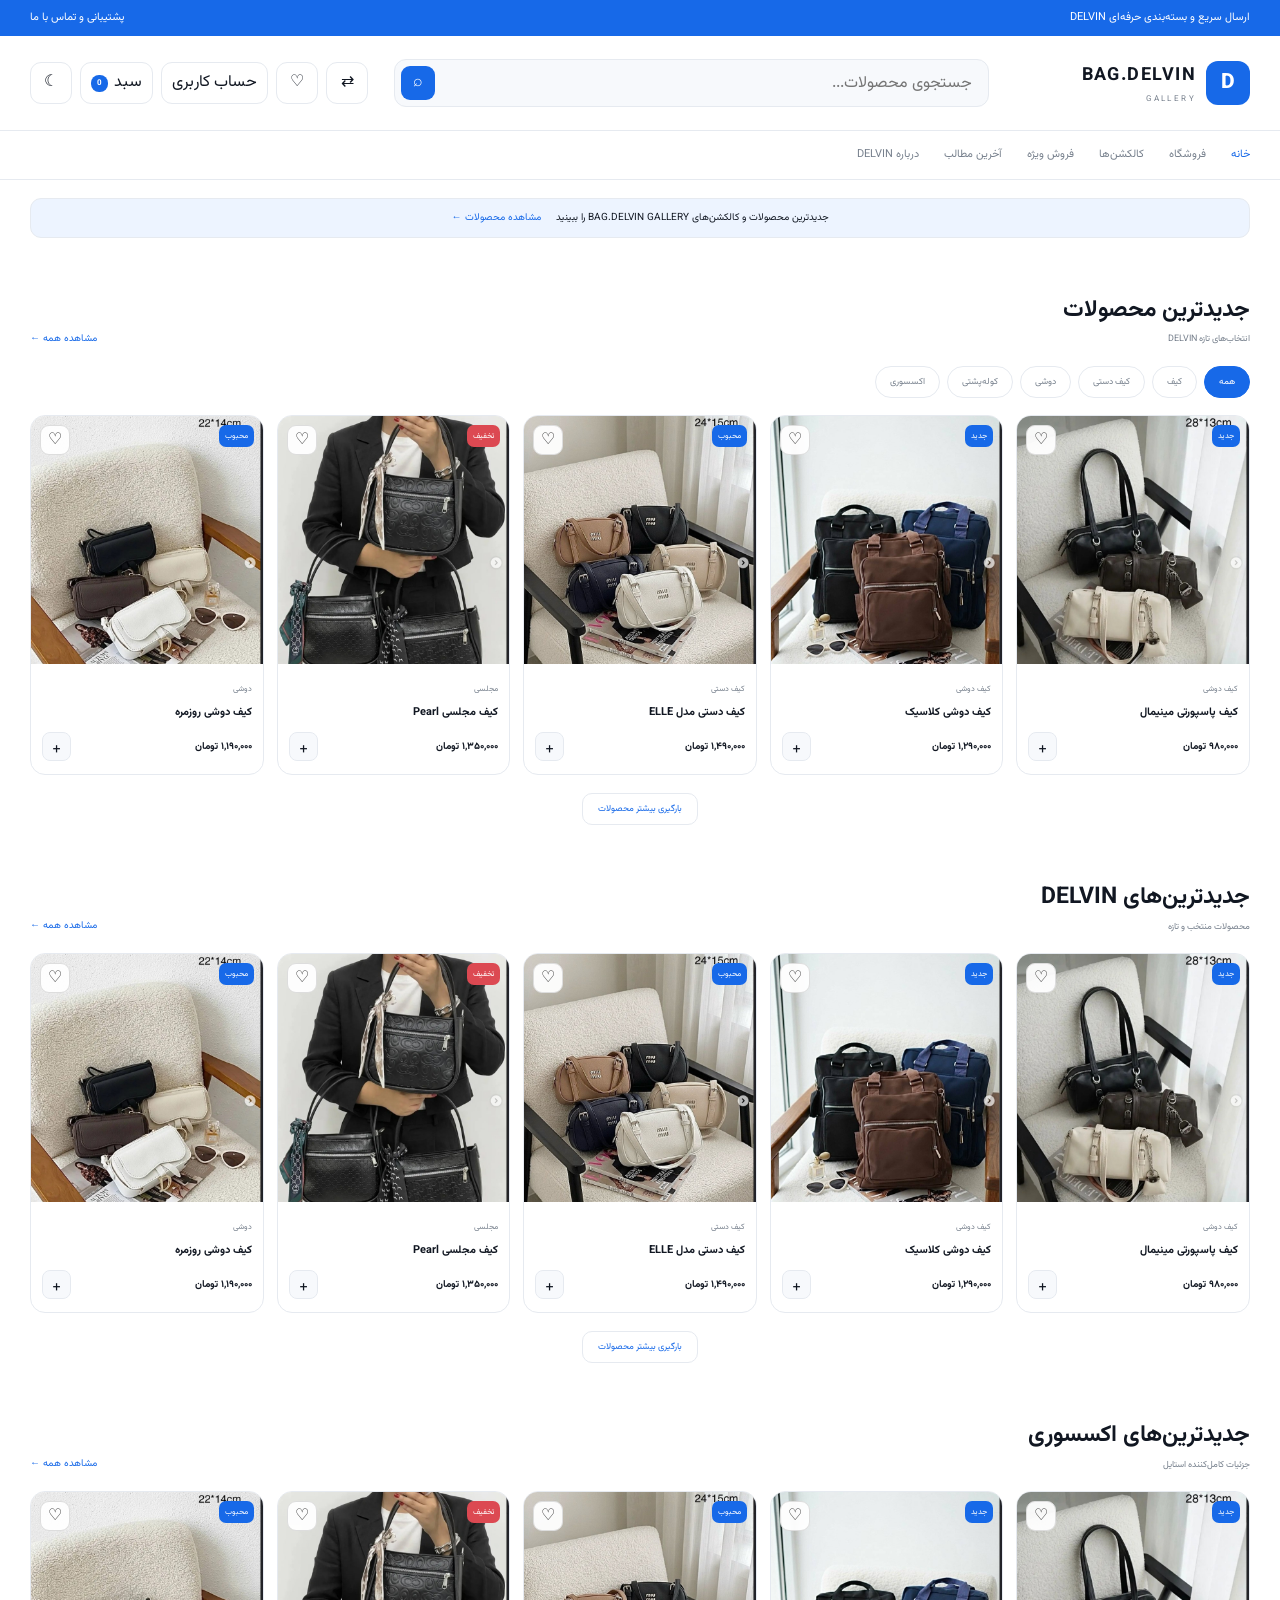
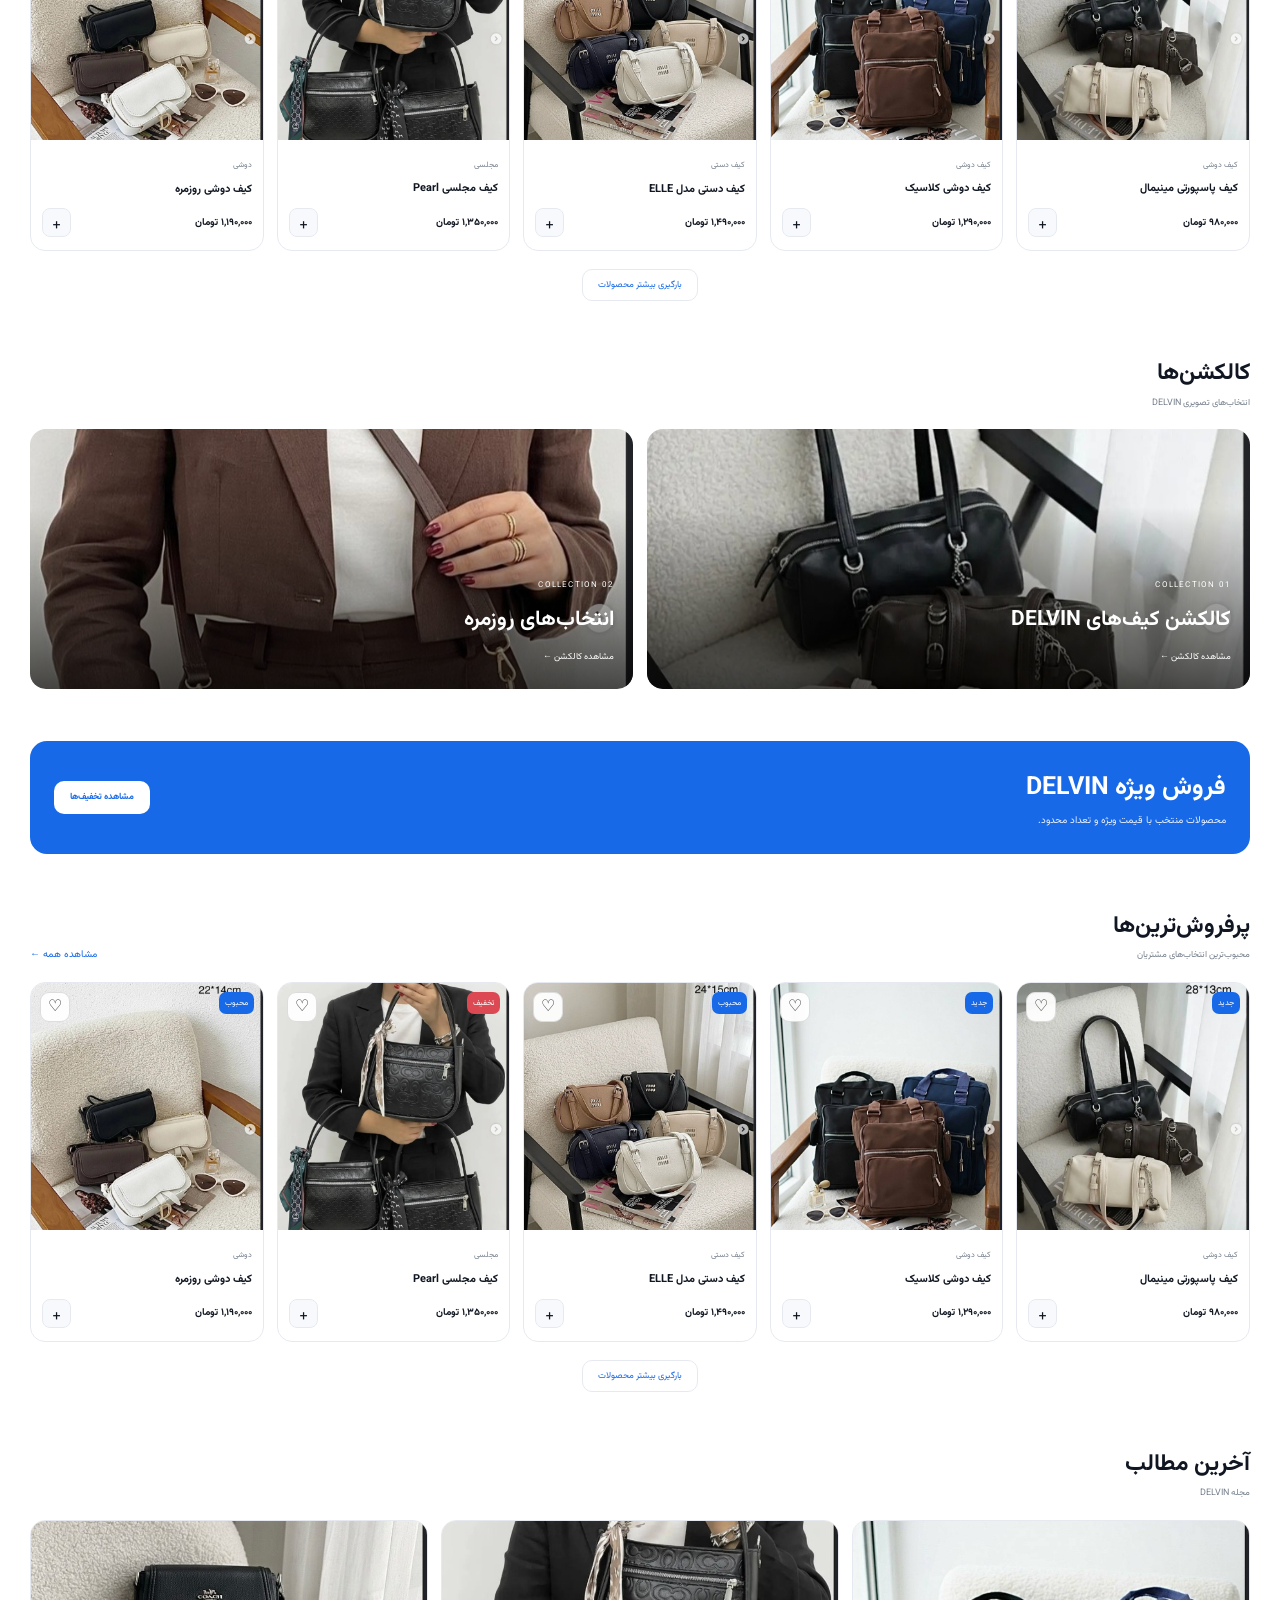
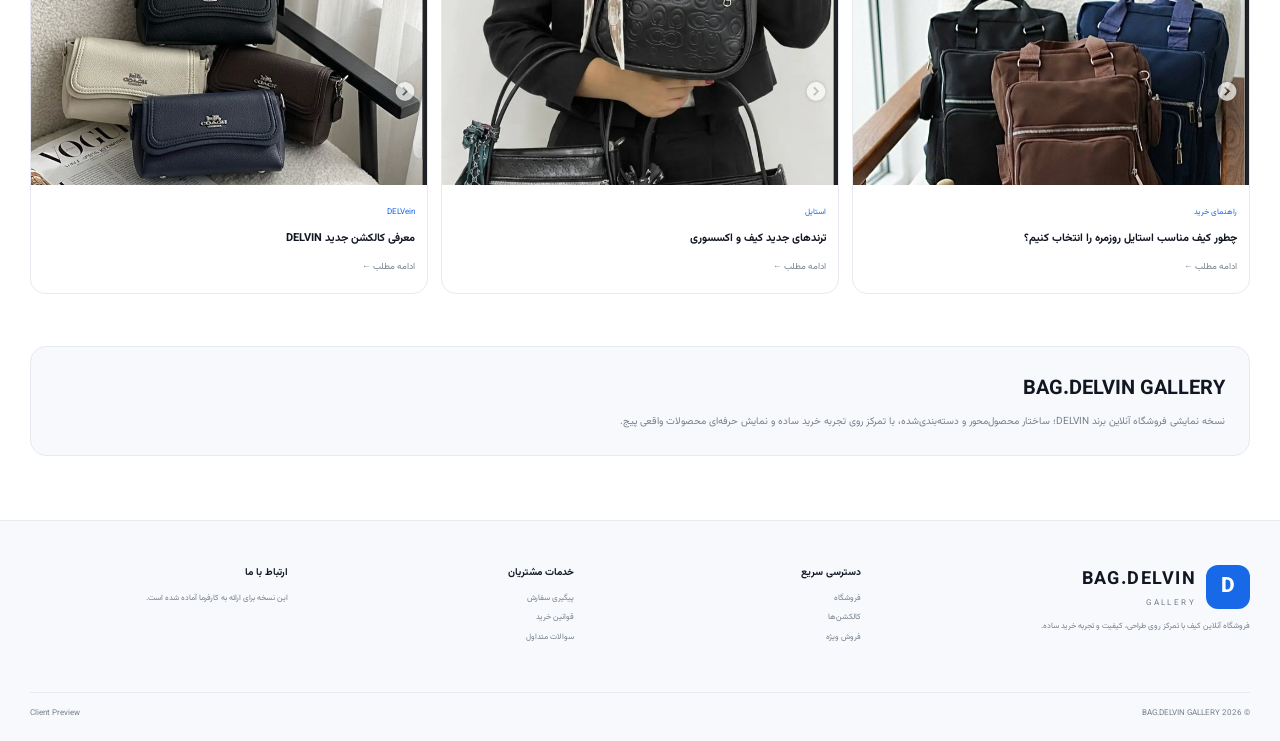
<file: index.html>
<!DOCTYPE html>
<html lang="fa" dir="rtl">
<head>
<meta charset="UTF-8">
<meta name="viewport" content="width=device-width, initial-scale=1.0">
<title>BAG.DELVIN | GALLERY</title>
<link rel="preconnect" href="https://fonts.googleapis.com">
<link rel="preconnect" href="https://fonts.gstatic.com" crossorigin>
<link href="https://fonts.googleapis.com/css2?family=Vazirmatn:wght@400;500;600;700;800&display=swap" rel="stylesheet">
<link rel="stylesheet" href="style.css">
</head>
<body>
  <div class="topbar">
    <div class="container topbar-inner">
      <span>ارسال سریع و بسته‌بندی حرفه‌ای DELVIN</span>
      <a href="#support">پشتیبانی و تماس با ما</a>
    </div>
  </div>

  <header class="header">
    <div class="container header-main">
      <a href="#" class="logo">
        <span class="logo-mark">D</span>
        <span class="logo-copy"><strong>BAG.DELVIN</strong><small>GALLERY</small></span>
      </a>

      <form class="search" id="searchForm">
        <input id="searchInput" type="search" placeholder="جستجوی محصولات...">
        <button aria-label="جستجو">⌕</button>
      </form>

      <div class="actions">
        <button class="action">⇄</button>
        <button class="action">♡</button>
        <button class="action account">حساب کاربری</button>
        <button class="action cart">سبد <b id="cartCount">0</b></button>
        <button class="action" id="themeToggle">☾</button>
      </div>
    </div>

    <div class="nav-wrap">
      <nav class="container nav">
        <a class="active" href="#">خانه</a>
        <a href="#shop">فروشگاه</a>
        <a href="#collections">کالکشن‌ها</a>
        <a href="#sale">فروش ویژه</a>
        <a href="#blog">آخرین مطالب</a>
        <a href="#about">درباره DELVIN</a>
      </nav>
    </div>
  </header>

  <main>
    <div class="container">
      <div class="notice">
        <span>جدیدترین محصولات و کالکشن‌های BAG.DELVIN GALLERY را ببینید</span>
        <a href="#shop">مشاهده محصولات ←</a>
      </div>

      <section class="section" id="shop">
        <div class="section-head">
          <div><h2>جدیدترین محصولات</h2><span>انتخاب‌های تازه DELVIN</span></div>
          <a class="section-link" href="#shop">مشاهده همه ←</a>
        </div>
        <div class="tabs">
          <button class="active" data-filter="all">همه</button>
          <button data-filter="bag">کیف</button>
          <button data-filter="handbag">کیف دستی</button>
          <button data-filter="shoulder">دوشی</button>
          <button data-filter="backpack">کوله‌پشتی</button>
          <button data-filter="accessory">اکسسوری</button>
        </div>
        <div class="products" id="productGrid">
          
      <article class="product">
        <div class="product-image">
          <img src="assets/images/delvin-01.jpg" alt="کیف پاسپورتی مینیمال">
          <span class="badge">جدید</span>
          <button class="heart" type="button" aria-label="علاقه‌مندی">♡</button>
        </div>
        <div class="product-body">
          <small>کیف دوشی</small>
          <h3>کیف پاسپورتی مینیمال</h3>
          <div class="product-bottom">
            <strong>۹۸۰,۰۰۰ تومان</strong>
            <button class="plus" type="button" data-product="کیف پاسپورتی مینیمال">+</button>
          </div>
        </div>
      </article>
    

      <article class="product">
        <div class="product-image">
          <img src="assets/images/delvin-02.jpg" alt="کیف دوشی کلاسیک">
          <span class="badge">جدید</span>
          <button class="heart" type="button" aria-label="علاقه‌مندی">♡</button>
        </div>
        <div class="product-body">
          <small>کیف دوشی</small>
          <h3>کیف دوشی کلاسیک</h3>
          <div class="product-bottom">
            <strong>۱,۲۹۰,۰۰۰ تومان</strong>
            <button class="plus" type="button" data-product="کیف دوشی کلاسیک">+</button>
          </div>
        </div>
      </article>
    

      <article class="product">
        <div class="product-image">
          <img src="assets/images/delvin-03.jpg" alt="کیف دستی مدل ELLE">
          <span class="badge">محبوب</span>
          <button class="heart" type="button" aria-label="علاقه‌مندی">♡</button>
        </div>
        <div class="product-body">
          <small>کیف دستی</small>
          <h3>کیف دستی مدل ELLE</h3>
          <div class="product-bottom">
            <strong>۱,۴۹۰,۰۰۰ تومان</strong>
            <button class="plus" type="button" data-product="کیف دستی مدل ELLE">+</button>
          </div>
        </div>
      </article>
    

      <article class="product">
        <div class="product-image">
          <img src="assets/images/delvin-04.jpg" alt="کیف مجلسی Pearl">
          <span class="badge sale">تخفیف</span>
          <button class="heart" type="button" aria-label="علاقه‌مندی">♡</button>
        </div>
        <div class="product-body">
          <small>مجلسی</small>
          <h3>کیف مجلسی Pearl</h3>
          <div class="product-bottom">
            <strong>۱,۳۵۰,۰۰۰ تومان</strong>
            <button class="plus" type="button" data-product="کیف مجلسی Pearl">+</button>
          </div>
        </div>
      </article>
    

      <article class="product">
        <div class="product-image">
          <img src="assets/images/delvin-05.jpg" alt="کیف دوشی روزمره">
          <span class="badge">محبوب</span>
          <button class="heart" type="button" aria-label="علاقه‌مندی">♡</button>
        </div>
        <div class="product-body">
          <small>دوشی</small>
          <h3>کیف دوشی روزمره</h3>
          <div class="product-bottom">
            <strong>۱,۱۹۰,۰۰۰ تومان</strong>
            <button class="plus" type="button" data-product="کیف دوشی روزمره">+</button>
          </div>
        </div>
      </article>
    
        </div>
        <button class="more" type="button">بارگیری بیشتر محصولات</button>
      </section>

      <section class="section">
        <div class="section-head">
          <div><h2>جدیدترین‌های DELVIN</h2><span>محصولات منتخب و تازه</span></div>
          <a class="section-link" href="#shop">مشاهده همه ←</a>
        </div>
        <div class="products">
          
      <article class="product">
        <div class="product-image">
          <img src="assets/images/delvin-01.jpg" alt="کیف پاسپورتی مینیمال">
          <span class="badge">جدید</span>
          <button class="heart" type="button" aria-label="علاقه‌مندی">♡</button>
        </div>
        <div class="product-body">
          <small>کیف دوشی</small>
          <h3>کیف پاسپورتی مینیمال</h3>
          <div class="product-bottom">
            <strong>۹۸۰,۰۰۰ تومان</strong>
            <button class="plus" type="button" data-product="کیف پاسپورتی مینیمال">+</button>
          </div>
        </div>
      </article>
    

      <article class="product">
        <div class="product-image">
          <img src="assets/images/delvin-02.jpg" alt="کیف دوشی کلاسیک">
          <span class="badge">جدید</span>
          <button class="heart" type="button" aria-label="علاقه‌مندی">♡</button>
        </div>
        <div class="product-body">
          <small>کیف دوشی</small>
          <h3>کیف دوشی کلاسیک</h3>
          <div class="product-bottom">
            <strong>۱,۲۹۰,۰۰۰ تومان</strong>
            <button class="plus" type="button" data-product="کیف دوشی کلاسیک">+</button>
          </div>
        </div>
      </article>
    

      <article class="product">
        <div class="product-image">
          <img src="assets/images/delvin-03.jpg" alt="کیف دستی مدل ELLE">
          <span class="badge">محبوب</span>
          <button class="heart" type="button" aria-label="علاقه‌مندی">♡</button>
        </div>
        <div class="product-body">
          <small>کیف دستی</small>
          <h3>کیف دستی مدل ELLE</h3>
          <div class="product-bottom">
            <strong>۱,۴۹۰,۰۰۰ تومان</strong>
            <button class="plus" type="button" data-product="کیف دستی مدل ELLE">+</button>
          </div>
        </div>
      </article>
    

      <article class="product">
        <div class="product-image">
          <img src="assets/images/delvin-04.jpg" alt="کیف مجلسی Pearl">
          <span class="badge sale">تخفیف</span>
          <button class="heart" type="button" aria-label="علاقه‌مندی">♡</button>
        </div>
        <div class="product-body">
          <small>مجلسی</small>
          <h3>کیف مجلسی Pearl</h3>
          <div class="product-bottom">
            <strong>۱,۳۵۰,۰۰۰ تومان</strong>
            <button class="plus" type="button" data-product="کیف مجلسی Pearl">+</button>
          </div>
        </div>
      </article>
    

      <article class="product">
        <div class="product-image">
          <img src="assets/images/delvin-05.jpg" alt="کیف دوشی روزمره">
          <span class="badge">محبوب</span>
          <button class="heart" type="button" aria-label="علاقه‌مندی">♡</button>
        </div>
        <div class="product-body">
          <small>دوشی</small>
          <h3>کیف دوشی روزمره</h3>
          <div class="product-bottom">
            <strong>۱,۱۹۰,۰۰۰ تومان</strong>
            <button class="plus" type="button" data-product="کیف دوشی روزمره">+</button>
          </div>
        </div>
      </article>
    
        </div>
        <button class="more" type="button">بارگیری بیشتر محصولات</button>
      </section>

      <section class="section">
        <div class="section-head">
          <div><h2>جدیدترین‌های اکسسوری</h2><span>جزئیات کامل‌کننده استایل</span></div>
          <a class="section-link" href="#shop">مشاهده همه ←</a>
        </div>
        <div class="products">
          
      <article class="product">
        <div class="product-image">
          <img src="assets/images/delvin-01.jpg" alt="کیف پاسپورتی مینیمال">
          <span class="badge">جدید</span>
          <button class="heart" type="button" aria-label="علاقه‌مندی">♡</button>
        </div>
        <div class="product-body">
          <small>کیف دوشی</small>
          <h3>کیف پاسپورتی مینیمال</h3>
          <div class="product-bottom">
            <strong>۹۸۰,۰۰۰ تومان</strong>
            <button class="plus" type="button" data-product="کیف پاسپورتی مینیمال">+</button>
          </div>
        </div>
      </article>
    

      <article class="product">
        <div class="product-image">
          <img src="assets/images/delvin-02.jpg" alt="کیف دوشی کلاسیک">
          <span class="badge">جدید</span>
          <button class="heart" type="button" aria-label="علاقه‌مندی">♡</button>
        </div>
        <div class="product-body">
          <small>کیف دوشی</small>
          <h3>کیف دوشی کلاسیک</h3>
          <div class="product-bottom">
            <strong>۱,۲۹۰,۰۰۰ تومان</strong>
            <button class="plus" type="button" data-product="کیف دوشی کلاسیک">+</button>
          </div>
        </div>
      </article>
    

      <article class="product">
        <div class="product-image">
          <img src="assets/images/delvin-03.jpg" alt="کیف دستی مدل ELLE">
          <span class="badge">محبوب</span>
          <button class="heart" type="button" aria-label="علاقه‌مندی">♡</button>
        </div>
        <div class="product-body">
          <small>کیف دستی</small>
          <h3>کیف دستی مدل ELLE</h3>
          <div class="product-bottom">
            <strong>۱,۴۹۰,۰۰۰ تومان</strong>
            <button class="plus" type="button" data-product="کیف دستی مدل ELLE">+</button>
          </div>
        </div>
      </article>
    

      <article class="product">
        <div class="product-image">
          <img src="assets/images/delvin-04.jpg" alt="کیف مجلسی Pearl">
          <span class="badge sale">تخفیف</span>
          <button class="heart" type="button" aria-label="علاقه‌مندی">♡</button>
        </div>
        <div class="product-body">
          <small>مجلسی</small>
          <h3>کیف مجلسی Pearl</h3>
          <div class="product-bottom">
            <strong>۱,۳۵۰,۰۰۰ تومان</strong>
            <button class="plus" type="button" data-product="کیف مجلسی Pearl">+</button>
          </div>
        </div>
      </article>
    

      <article class="product">
        <div class="product-image">
          <img src="assets/images/delvin-05.jpg" alt="کیف دوشی روزمره">
          <span class="badge">محبوب</span>
          <button class="heart" type="button" aria-label="علاقه‌مندی">♡</button>
        </div>
        <div class="product-body">
          <small>دوشی</small>
          <h3>کیف دوشی روزمره</h3>
          <div class="product-bottom">
            <strong>۱,۱۹۰,۰۰۰ تومان</strong>
            <button class="plus" type="button" data-product="کیف دوشی روزمره">+</button>
          </div>
        </div>
      </article>
    
        </div>
        <button class="more" type="button">بارگیری بیشتر محصولات</button>
      </section>

      <section class="section" id="collections">
        <div class="section-head"><div><h2>کالکشن‌ها</h2><span>انتخاب‌های تصویری DELVIN</span></div></div>
        <div class="collections">
          <a class="collection" href="#shop">
            <img src="assets/images/delvin-01.jpg" alt="کالکشن DELVIN">
            <div class="overlay"></div>
            <div class="collection-text"><small>COLLECTION 01</small><h3>کالکشن کیف‌های DELVIN</h3><span>مشاهده کالکشن ←</span></div>
          </a>
          <a class="collection" href="#shop">
            <img src="assets/images/delvin-06.jpg" alt="کالکشن روزمره">
            <div class="overlay"></div>
            <div class="collection-text"><small>COLLECTION 02</small><h3>انتخاب‌های روزمره</h3><span>مشاهده کالکشن ←</span></div>
          </a>
        </div>
      </section>

      <section class="section" id="sale">
        <div class="sale-banner">
          <div><h2>فروش ویژه DELVIN</h2><p>محصولات منتخب با قیمت ویژه و تعداد محدود.</p></div>
          <a href="#shop">مشاهده تخفیف‌ها</a>
        </div>
      </section>

      <section class="section">
        <div class="section-head">
          <div><h2>پرفروش‌ترین‌ها</h2><span>محبوب‌ترین انتخاب‌های مشتریان</span></div>
          <a class="section-link" href="#shop">مشاهده همه ←</a>
        </div>
        <div class="products">
      <article class="product">
        <div class="product-image">
          <img src="assets/images/delvin-01.jpg" alt="کیف پاسپورتی مینیمال">
          <span class="badge">جدید</span>
          <button class="heart" type="button" aria-label="علاقه‌مندی">♡</button>
        </div>
        <div class="product-body">
          <small>کیف دوشی</small>
          <h3>کیف پاسپورتی مینیمال</h3>
          <div class="product-bottom">
            <strong>۹۸۰,۰۰۰ تومان</strong>
            <button class="plus" type="button" data-product="کیف پاسپورتی مینیمال">+</button>
          </div>
        </div>
      </article>
    

      <article class="product">
        <div class="product-image">
          <img src="assets/images/delvin-02.jpg" alt="کیف دوشی کلاسیک">
          <span class="badge">جدید</span>
          <button class="heart" type="button" aria-label="علاقه‌مندی">♡</button>
        </div>
        <div class="product-body">
          <small>کیف دوشی</small>
          <h3>کیف دوشی کلاسیک</h3>
          <div class="product-bottom">
            <strong>۱,۲۹۰,۰۰۰ تومان</strong>
            <button class="plus" type="button" data-product="کیف دوشی کلاسیک">+</button>
          </div>
        </div>
      </article>
    

      <article class="product">
        <div class="product-image">
          <img src="assets/images/delvin-03.jpg" alt="کیف دستی مدل ELLE">
          <span class="badge">محبوب</span>
          <button class="heart" type="button" aria-label="علاقه‌مندی">♡</button>
        </div>
        <div class="product-body">
          <small>کیف دستی</small>
          <h3>کیف دستی مدل ELLE</h3>
          <div class="product-bottom">
            <strong>۱,۴۹۰,۰۰۰ تومان</strong>
            <button class="plus" type="button" data-product="کیف دستی مدل ELLE">+</button>
          </div>
        </div>
      </article>
    

      <article class="product">
        <div class="product-image">
          <img src="assets/images/delvin-04.jpg" alt="کیف مجلسی Pearl">
          <span class="badge sale">تخفیف</span>
          <button class="heart" type="button" aria-label="علاقه‌مندی">♡</button>
        </div>
        <div class="product-body">
          <small>مجلسی</small>
          <h3>کیف مجلسی Pearl</h3>
          <div class="product-bottom">
            <strong>۱,۳۵۰,۰۰۰ تومان</strong>
            <button class="plus" type="button" data-product="کیف مجلسی Pearl">+</button>
          </div>
        </div>
      </article>
    

      <article class="product">
        <div class="product-image">
          <img src="assets/images/delvin-05.jpg" alt="کیف دوشی روزمره">
          <span class="badge">محبوب</span>
          <button class="heart" type="button" aria-label="علاقه‌مندی">♡</button>
        </div>
        <div class="product-body">
          <small>دوشی</small>
          <h3>کیف دوشی روزمره</h3>
          <div class="product-bottom">
            <strong>۱,۱۹۰,۰۰۰ تومان</strong>
            <button class="plus" type="button" data-product="کیف دوشی روزمره">+</button>
          </div>
        </div>
      </article>
    </div>
        <button class="more" type="button">بارگیری بیشتر محصولات</button>
      </section>

      <section class="section" id="blog">
        <div class="section-head"><div><h2>آخرین مطالب</h2><span>مجله DELVIN</span></div></div>
        <div class="blog-grid">
          <article class="blog-card"><img src="assets/images/delvin-02.jpg" alt=""><div><small>راهنمای خرید</small><h3>چطور کیف مناسب استایل روزمره را انتخاب کنیم؟</h3><a href="#">ادامه مطلب ←</a></div></article>
          <article class="blog-card"><img src="assets/images/delvin-04.jpg" alt=""><div><small>استایل</small><h3>ترندهای جدید کیف و اکسسوری</h3><a href="#">ادامه مطلب ←</a></div></article>
          <article class="blog-card"><img src="assets/images/delvin-07.jpg" alt=""><div><small>DELVein</small><h3>معرفی کالکشن جدید DELVIN</h3><a href="#">ادامه مطلب ←</a></div></article>
        </div>
      </section>

      <section class="section" id="about">
        <div class="about">
          <h2>BAG.DELVIN GALLERY</h2>
          <p>نسخه نمایشی فروشگاه آنلاین برند DELVIN؛ ساختار محصول‌محور و دسته‌بندی‌شده، با تمرکز روی تجربه خرید ساده و نمایش حرفه‌ای محصولات واقعی پیج.</p>
        </div>
      </section>
    </div>
  </main>

  <footer id="support">
    <div class="container footer-grid">
      <div>
        <div class="logo"><span class="logo-mark">D</span><span class="logo-copy"><strong>BAG.DELVIN</strong><small>GALLERY</small></span></div>
        <p>فروشگاه آنلاین کیف با تمرکز روی طراحی، کیفیت و تجربه خرید ساده.</p>
      </div>
      <div><h4>دسترسی سریع</h4><a href="#shop">فروشگاه</a><a href="#collections">کالکشن‌ها</a><a href="#sale">فروش ویژه</a></div>
      <div><h4>خدمات مشتریان</h4><a href="#">پیگیری سفارش</a><a href="#">قوانین خرید</a><a href="#">سوالات متداول</a></div>
      <div><h4>ارتباط با ما</h4><p>این نسخه برای ارائه به کارفرما آماده شده است.</p></div>
    </div>
    <div class="container footer-bottom"><span>© 2026 BAG.DELVIN GALLERY</span><span>Client Preview</span></div>
  </footer>
  <div class="toast" id="toast"></div>
  <script src="script.js"></script>
</body>
</html>
</file>
<file: style.css>
:root{--primary:#1769e8;--soft:#edf4ff;--bg:#fff;--surface:#f7f9fc;--text:#111722;--muted:#77808d;--border:#e6eaf0}
body.dark{--primary:#fff;--soft:#1a2028;--bg:#090c11;--surface:#10151c;--text:#f7f9fb;--muted:#9aa4b0;--border:rgba(255,255,255,.08)}
*{box-sizing:border-box}html{scroll-behavior:smooth}body{margin:0;background:var(--bg);color:var(--text);font-family:"IRANSansX","IRANSans","Vazirmatn",Tahoma,sans-serif;line-height:1.8;transition:.25s}a{color:inherit;text-decoration:none}button,input{font:inherit}button{cursor:pointer}img{display:block;width:100%}.container{width:min(1220px,calc(100% - 36px));margin:auto}
.topbar{background:var(--primary);color:#fff;font-size:11px}.topbar-inner{min-height:36px;display:flex;justify-content:space-between;align-items:center}.header{background:var(--bg);border-bottom:1px solid var(--border);position:sticky;top:0;z-index:20;backdrop-filter:blur(13px)}.header-main{min-height:94px;display:grid;grid-template-columns:235px 1fr auto;gap:26px;align-items:center}.logo{display:flex;align-items:center;gap:10px}.logo-mark{width:44px;height:44px;border-radius:12px;background:var(--primary);color:#fff;display:grid;place-items:center;font-size:21px;font-weight:800}.logo-copy strong{display:block;letter-spacing:.08em;font-size:18px}.logo-copy small{display:block;color:var(--muted);font-size:8px;letter-spacing:.3em}.search{position:relative}.search input{width:100%;height:48px;border:1px solid var(--border);border-radius:12px;background:var(--surface);color:var(--text);padding:0 16px 0 50px;outline:0}.search button{position:absolute;left:7px;top:7px;width:34px;height:34px;border:0;border-radius:9px;background:var(--primary);color:#fff}.actions{display:flex;gap:8px}.action{height:42px;min-width:42px;border:1px solid var(--border);border-radius:11px;background:var(--bg);color:var(--text);display:inline-flex;align-items:center;justify-content:center;gap:6px;padding:0 10px}.cart b{min-width:17px;height:17px;border-radius:8px;background:var(--primary);color:#fff;font-size:8px;display:grid;place-items:center}.nav-wrap{border-top:1px solid var(--border)}.nav{min-height:48px;display:flex;gap:25px;align-items:center;overflow:auto}.nav a{font-size:11px;color:var(--muted);white-space:nowrap}.nav a.active,.nav a:hover{color:var(--primary)}
.notice{margin-top:18px;border:1px solid var(--border);background:var(--soft);border-radius:11px;padding:10px 15px;display:flex;justify-content:center;gap:15px;font-size:10px}.notice a{color:var(--primary)}
.section{padding-top:52px}.section-head{display:flex;align-items:end;justify-content:space-between;gap:18px;margin-bottom:18px}.section-head h2{margin:0;font-size:23px}.section-head span{display:block;color:var(--muted);font-size:9px}.section-link{color:var(--primary);font-size:10px}.tabs{display:flex;gap:7px;overflow:auto;margin-bottom:17px}.tabs button{border:1px solid var(--border);background:var(--bg);color:var(--muted);border-radius:999px;padding:7px 14px;font-size:9px;white-space:nowrap}.tabs button.active{background:var(--primary);border-color:var(--primary);color:#fff}
.products{display:grid;grid-template-columns:repeat(5,1fr);gap:13px}.product{border:1px solid var(--border);border-radius:15px;overflow:hidden;background:var(--bg);transition:.2s}.product:hover{transform:translateY(-3px);box-shadow:0 17px 45px rgba(18,38,72,.08)}.product-image{position:relative;aspect-ratio:1/1.07;background:var(--surface);overflow:hidden}.product-image img{height:100%;object-fit:cover;transition:.35s}.product:hover .product-image img{transform:scale(1.03)}.badge{position:absolute;right:9px;top:9px;background:var(--primary);color:#fff;border-radius:7px;padding:4px 6px;font-size:8px}.badge.sale{background:#dc4952}.heart{position:absolute;left:9px;top:9px;width:30px;height:30px;border:1px solid #ddd;background:rgba(255,255,255,.94);color:#222;border-radius:9px}.product-body{padding:10px 11px 13px}.product-body small{font-size:8px;color:var(--muted)}.product-body h3{font-size:11px;margin:2px 0 0;line-height:1.7}.product-bottom{margin-top:9px;display:flex;justify-content:space-between;align-items:center;gap:7px}.product-bottom strong{font-size:10px}.plus{width:29px;height:29px;border:1px solid var(--border);background:var(--surface);color:var(--text);border-radius:8px;font-size:17px}.more{display:block;margin:18px auto 0;border:1px solid var(--border);background:var(--bg);color:var(--primary);border-radius:10px;padding:7px 15px;font-size:9px}
.collections{display:grid;grid-template-columns:1fr 1fr;gap:14px}.collection{position:relative;height:260px;border-radius:16px;overflow:hidden}.collection img{height:100%;object-fit:cover}.overlay{position:absolute;inset:0;background:linear-gradient(180deg,transparent 30%,rgba(0,0,0,.68))}.collection-text{position:absolute;right:19px;bottom:18px;color:#fff}.collection-text small{letter-spacing:.15em;font-size:8px}.collection-text h3{font-size:21px;margin:3px 0}.collection-text span{font-size:9px}
.sale-banner{background:var(--primary);color:#fff;border-radius:17px;padding:24px;display:flex;justify-content:space-between;align-items:center;gap:18px}.sale-banner h2{margin:0;font-size:25px}.sale-banner p{margin:2px 0 0;font-size:10px;opacity:.9}.sale-banner a{background:#fff;color:var(--primary);padding:8px 16px;border-radius:10px;font-size:9px;font-weight:700}
.blog-grid{display:grid;grid-template-columns:repeat(3,1fr);gap:13px}.blog-card{border:1px solid var(--border);background:var(--bg);border-radius:15px;overflow:hidden}.blog-card img{aspect-ratio:1.5/1;object-fit:cover}.blog-card div{padding:12px}.blog-card small{color:var(--primary);font-size:8px}.blog-card h3{font-size:11px;margin:4px 0 3px}.blog-card a{font-size:9px;color:var(--muted)}
.about{border:1px solid var(--border);background:var(--surface);border-radius:16px;padding:24px}.about h2{margin:0;font-size:20px}.about p{margin:6px 0 0;color:var(--muted);font-size:10px}
footer{margin-top:64px;border-top:1px solid var(--border);background:var(--surface)}.footer-grid{padding:43px 0;display:grid;grid-template-columns:1.4fr 1fr 1fr 1fr;gap:28px}.footer-grid h4{font-size:10px;margin:0 0 9px}.footer-grid p,.footer-grid a{color:var(--muted);font-size:8px}.footer-grid a{display:block;margin:5px 0}.footer-bottom{border-top:1px solid var(--border);padding:13px 0 20px;display:flex;justify-content:space-between;font-size:8px;color:var(--muted)}
.toast{position:fixed;left:20px;bottom:20px;background:var(--text);color:var(--bg);padding:10px 14px;border-radius:10px;font-size:9px;transform:translateY(120px);opacity:0;transition:.25s;z-index:50}.toast.show{transform:none;opacity:1}
@media(max-width:1050px){.header-main{grid-template-columns:210px 1fr auto}.products{grid-template-columns:repeat(4,1fr)}}
@media(max-width:850px){.header-main{grid-template-columns:1fr auto;grid-template-areas:"logo actions" "search search";padding:13px 0 15px}.header-main .logo{grid-area:logo}.header-main .actions{grid-area:actions}.header-main .search{grid-area:search}.account{display:none}.products{grid-template-columns:repeat(3,1fr)}.footer-grid{grid-template-columns:repeat(2,1fr)}}
@media(max-width:600px){.container{width:calc(100% - 22px)}.topbar-inner{justify-content:center;text-align:center}.topbar-inner span{display:none}.logo-mark{width:37px;height:37px;font-size:17px}.logo-copy strong{font-size:14px}.logo-copy small{font-size:7px}.action{width:34px;min-width:34px;height:34px;padding:0}.search input{height:42px;font-size:10px}.nav{gap:17px}.nav a{font-size:9px}.notice{flex-direction:column;gap:2px;text-align:center;font-size:8px}.section{padding-top:38px}.section-head h2{font-size:18px}.products{grid-template-columns:repeat(2,1fr);gap:8px}.product-body{padding:8px}.product-body h3{font-size:9px}.product-bottom strong{font-size:8px}.plus{width:27px;height:27px}.collections{grid-template-columns:1fr}.collection{height:190px}.sale-banner{flex-direction:column;align-items:flex-start}.blog-grid{grid-template-columns:1fr}.footer-grid{grid-template-columns:1fr 1fr}.footer-grid>div:first-child{grid-column:1/-1}.footer-bottom{flex-direction:column;gap:5px}}
</file>
